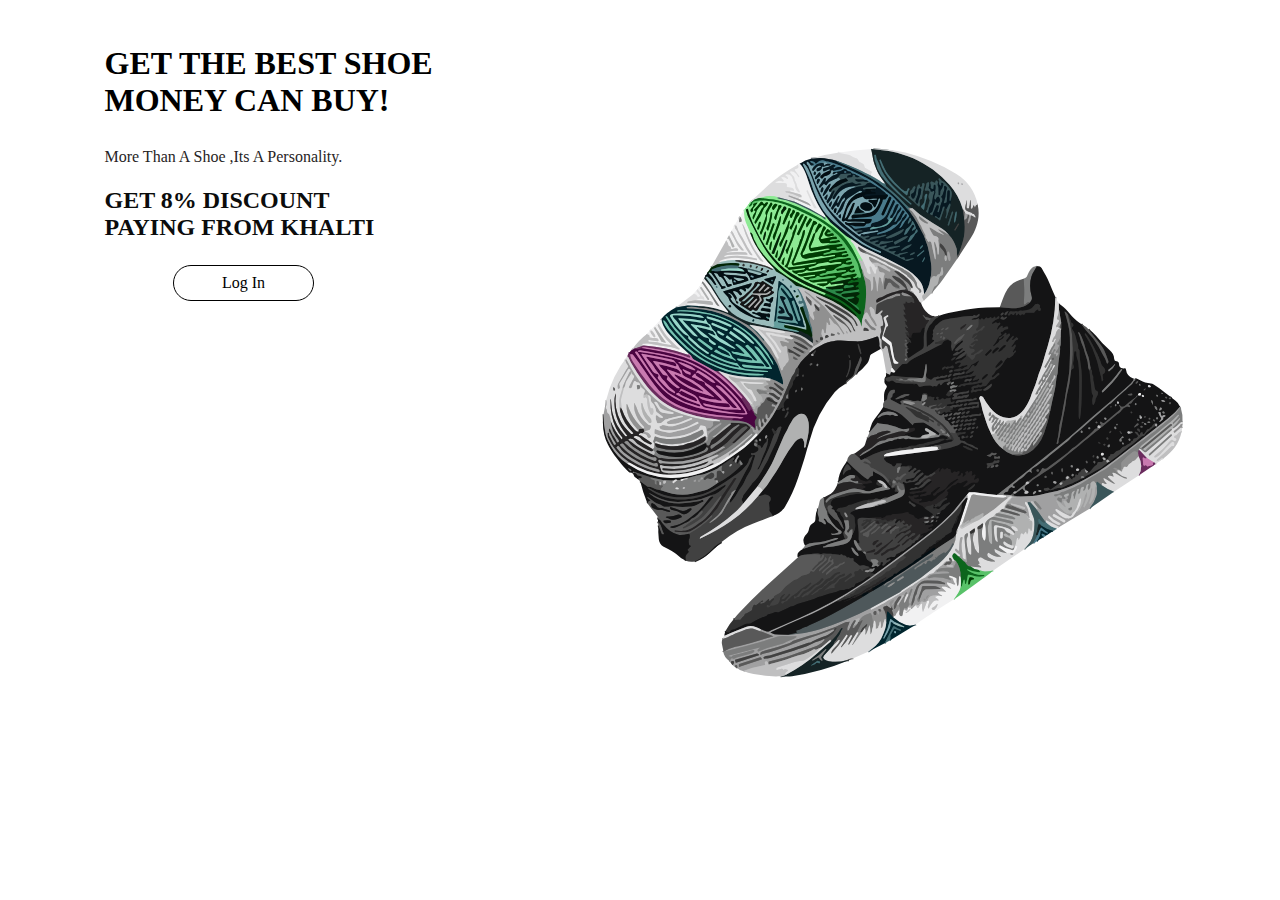
<file: index.html>
<!DOCTYPE html>
<html lang="en">
<head>
    <meta charset="UTF-8">
    <meta name="viewport" content="width=device-width, initial-scale=1.0">
    <link rel="stylesheet" href="css/style.css">
    <script src="https://code.jquery.com/jquery-3.7.1.min.js" integrity="sha256-/JqT3SQfawRcv/BIHPThkBvs0OEvtFFmqPF/lYI/Cxo=" crossorigin="anonymous"></script>
    
    <title>front view</title>
</head>

<body>
  <div id="header"></div>
  <main>

        <div class="content">
        
                <div class="text">
                <h1>Get the Best Shoe<br>Money can buy!</h1>
            <P>more than a shoe ,its a personality.</P>
                 <h2>Get 8% discount <br>paying from khalti</h2>
                </div>
        <div class="banner">
          <a href="login.html" class="btn">Log In</button></a>
        
        <div class="hero-img">
          <img src="img/hero img.svg">
       
       </div>
     </div>
    </div>
    </div>
            
  </main>
  <div id="footer"></div>
        
       <script>
        $(function(){
          $("#header").load("header.html");
          $("#footer").load("footer.html");

        })
       </script> 
</body>




</html>
</file>
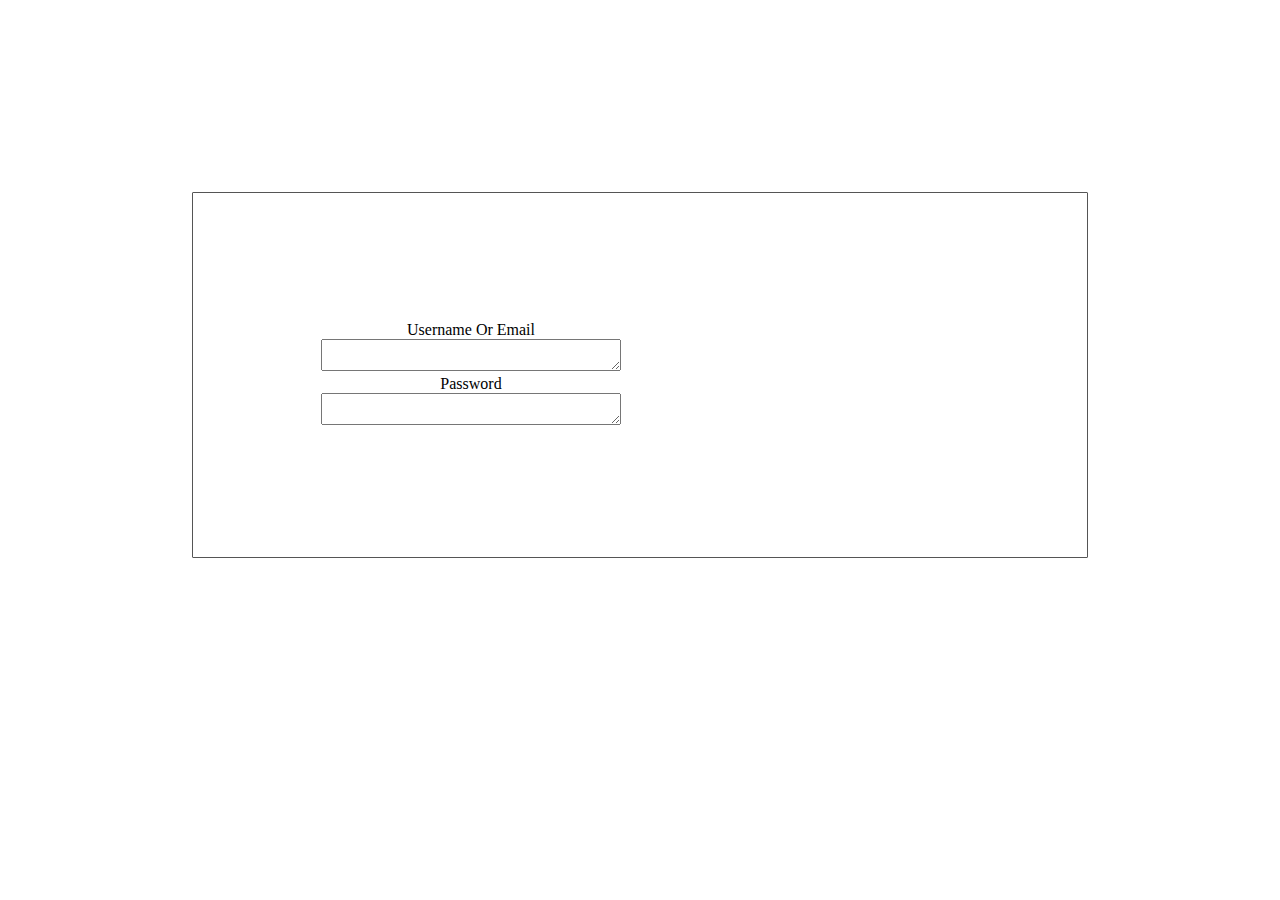
<file: login.html>
<!DOCTYPE html>
<html lang="en">
<head>
    <meta charset="UTF-8">
    <meta name="viewport" content="width=device-width, initial-scale=1.0">
    <title>login</title>
    <link rel="stylesheet" href="css/style.css">
    <script src="https://code.jquery.com/jquery-3.7.1.min.js" integrity="sha256-/JqT3SQfawRcv/BIHPThkBvs0OEvtFFmqPF/lYI/Cxo=" crossorigin="anonymous"></script>
</head>
<div id="header"></div>
<body>
    <main>
    <div class="form1">
        
        <form action="assets/connection.php">
            <label>Username or email</label><br>
            <textarea></textarea><br>
            <label>Password</label><br>
            <textarea></textarea>
        
        
       

    </form>
</div>

</main>
<div id="footer"></div>
        
<script>
 $(function(){
   $("#header").load("header.html");
   $("#footer").load("footer.html");

 })
</script> 


</body>

</html>
</file>
<file: css/style.css>
*{
   
    box-sizing:border-box;
   margin: 0;
   padding: 0;
    
}


.navbar{
    display:flex;
    align-items: center;
    padding-top: 0px;
    padding-bottom: 5px;
    
    border-radius: 2px;
    
   
   
   
    font-size: larger;
    box-shadow: rgba(0, 0, 0, 0.12) 0px 1px 3px, rgba(0, 0, 0, 0.24) 0px 1px 2px;

   
   
}
nav{
    flex:1;
    text-align: right;
   
    
    

}
nav ul{
    display:inline-block;
    list-style-type:none;
    
}
nav ul li{
    display: inline-block;
    margin-right:40px;
    padding: 0;
    line-height: normal;
    
}


nav ul li a:hover{
   
    transition:underline 0.3s ;
    
}
nav ul li ul{
   display: none; 
   position: absolute;
   background-color: #fffbfb;
   padding: 2%;
   white-space:nowrap;
   list-style-type: none;
   border: 1px solid #070606;
   
   
    
}
nav ul li ul li{
    display: block;
    margin-bottom: 10px;
    padding: 8px;
  
    text-align: center;
    
}
nav ul li:hover ul{
    display: block;
    border: 1px solid #ffffff;
}

a{
    text-decoration: none;
    color:#555;
}
a:hover{
    color: #201d1d;
    text-decoration: underline;
}

p{
    color:#272424;
}

.content{
    width: 100%;
    padding-top: 10%;
   
    margin-bottom: 18%;

    height: auto;
    padding: 5dvh;
    padding-bottom: 15%;


 
}
.text{
    text-align: middle;
    text-transform: none;
    margin-bottom: 1.5rem;
    margin-left: 5%;
}
.text h1{
    text-align: left;
    color: black;
    text-transform: uppercase;
    margin-bottom: 1.8rem;
}
.text p{
    margin-bottom: 1.3rem;
    text-transform: capitalize;
}
.text h2{
    text-align: left;
    color: rgb(11, 12, 12);
    text-transform: uppercase;
    
    
    
}
.btn{
    border:1px solid black;
    color: black;
    padding: 0.5rem 3rem;
    margin-top: 0;
    text-decoration: none;
    display: inline-block;
    border-radius: 20px;
    margin-left: 10%;
 position: absolute;
 

}   
.btn:hover{
    color: #e9e6e6;
    background-color: rgb(49, 46, 46);
}

.hero-img{
    position: absolute;
    top:1%;
    right:7%;
    margin-top: 10%;
  
    width: 50%;
   
   
   
    
}

/* Your existing CSS */


  
/*product css*/
.p-container {
    width: 100%;
    max-width: 1200px;
    margin: auto;
    display: grid;
    grid-template-columns: repeat(3, 1fr);
    gap: 20px;
    padding: 20px;
}

.product {
    background-color: #efefef;
    border: 1px solid #ddd;
    border-radius: 5px;
    padding: 20px;
    box-shadow: 0 4px 8px rgba(0, 0, 0, 0.1);
}
.product-title{
    text-align: bottom;
    

}

.product img {
    max-width: 100%;
    height: auto;
    margin-bottom: 15px;
}

.product .price {
    font-weight: bold;
    color: #095dcc;
    
}

.to-cart button {
    padding: 5px 10px;
    background-color: #008CBA;
    color: #fff;
    border: none;
    cursor: pointer;
}

.to-cart button:hover {
    background-color: #005f75;
}


.site-footer {
    
    
    
   position: relative;
    color: #080808;
    text-align: center;
    display: grid;
    box-shadow: rgba(0, 0, 0, 0.12) 0px 1px 3px, rgba(0, 0, 0, 0.24) 0px 1px 2px;

  
    padding-top: 0%;
    flex-basis: 15%;
    margin-top: auto;
    
}
  
  .footer{
  
    display: grid;
    grid-template-columns: repeat(3, 1fr);
    justify-content: space-between;
    
    
  }
  .footer-section {
    padding: 20px;
    grid-column: span 1;
  }
  
  .footer-section-about {
    grid-column: 1;
  }
  
  .footer-section-links {
    grid-column: 2;
  }
  
  .footer-section-contact {
    grid-column: 3;
  }
  
  .footer-bottom {
    grid-column: 1/ 6;
    text-align: center;
    padding-top: 15px;
    padding-bottom: 15px;
    border-top: 1px solid #8b8686;
    
    bottom:0;
  }
  
  .footer-bottom p {
    font-size: 14px;
    color: #666;
  }
  .form1{
    border-radius: 1px ;
    display: flex;
    text-align: center;
    box-sizing: border-box;
    padding:10%;
    border: #555 1px groove;
    
    margin:15% 15% 25% 15%;
   
  }
  .form1 label{
    text-transform: capitalize;
    color: black;
    position: relative;
    text-align: center;
  }
  .form1 textarea{
    position: relative;
    width: 300px;
    text-transform: capitalize;
    color: #555;
    text-align: center;
  }
</file>
